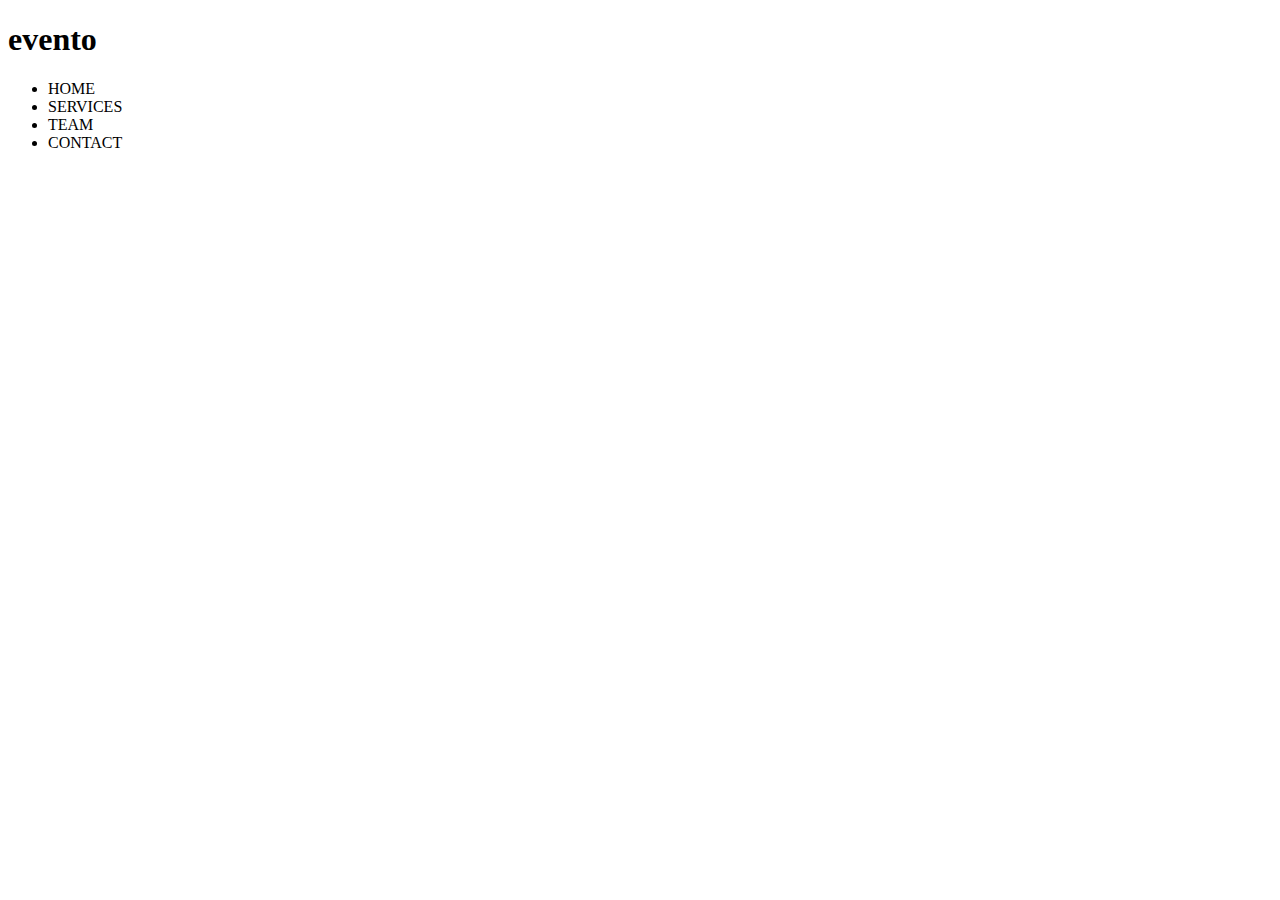
<file: index.html>
<!DOCTYPE html>
<html lang="en">

<head>
  <title>Welcome | evento</title>
</head>

<body>
  <div>
    <h1>evento</h1>
  </div>
  <div>
    <ul>
      <li>HOME</li>
      <li>SERVICES</li>
      <li>TEAM</li>
      <li>CONTACT</li>
    </ul>
  </div>
</body>

</html>
</file>
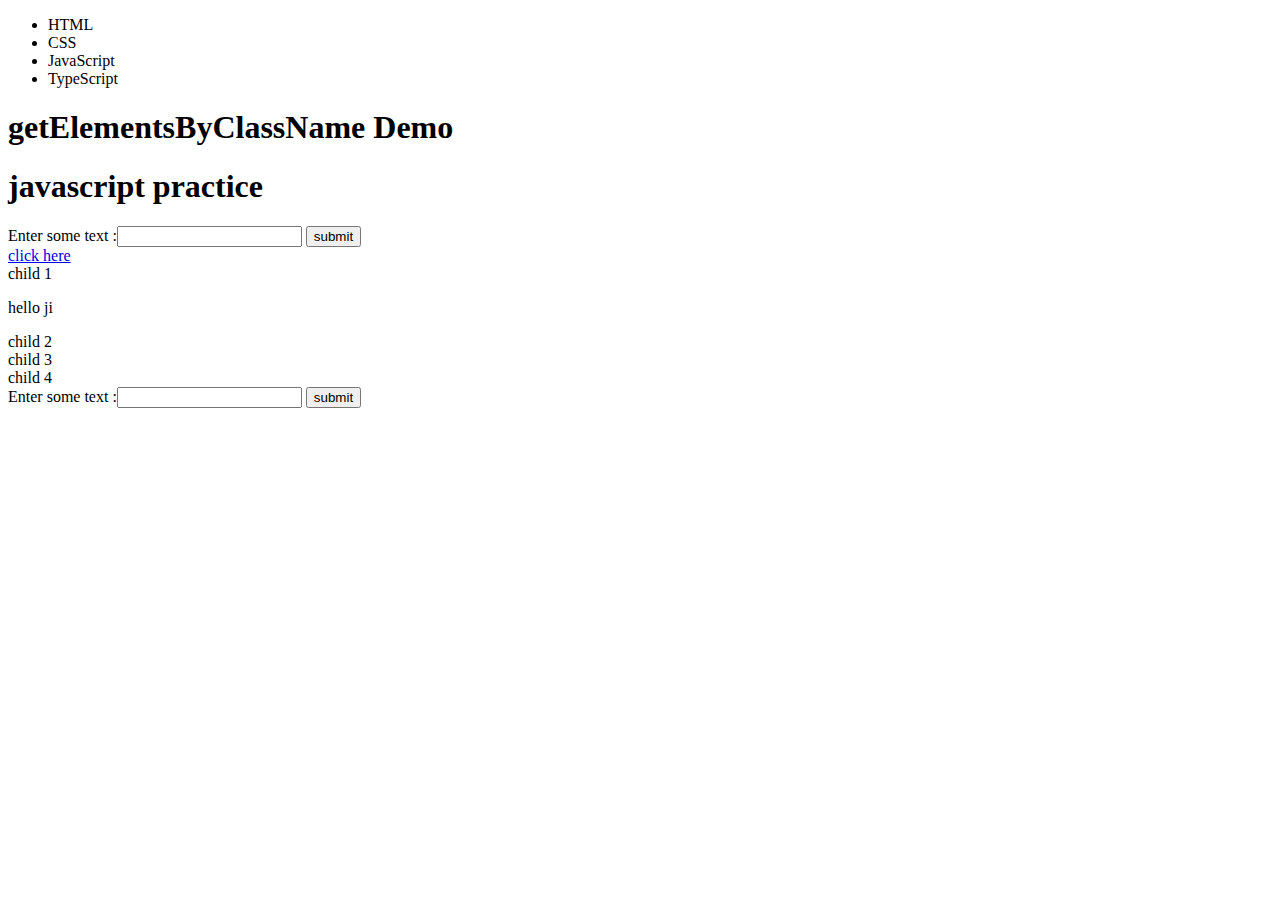
<file: Javascript_notes/index.html>
<!DOCTYPE html>
<html lang="en">

<head>
  <meta charset="UTF-8">
  <meta http-equiv="X-UA-Compatible" content="IE=edge">
  <meta name="viewport" content="width=device-width, initial-scale=1.0">

  <title>javascript practice</title>
  <style>

  </style>
</head>

<body>

  <header>
    <nav>
      <ul id="menu">
        <li class="item">HTML</li>
        <li class="item">CSS</li>
        <li class="item highlight">JavaScript</li>
        <li class="item">TypeScript</li>
      </ul>
    </nav>
    <h1>getElementsByClassName Demo</h1>
  </header>

  <h1>javascript practice</h1>
  <form action="none.html" method="post">
    Enter some text :<input type="text">
    <input type="button" value="submit" id="btn2">
  </form>
  <div class="container1" id="cont">
    <a href="www.google.com">click here</a>
    <div class="child" id="c1">child 1</div>
    <p id="p1">hello ji</p>
    <div class="child">child 2</div>
    <div class="child">child 3</div>
    <div class="child">child 4</div>
    <form action="none.html" method="post">
      Enter some text :<input type="text">
      <input type="button" name="btnname" value="submit" id="btn">
    </form>

    <script src="index.js"></script>
  </div>

</body>

</html>
</file>
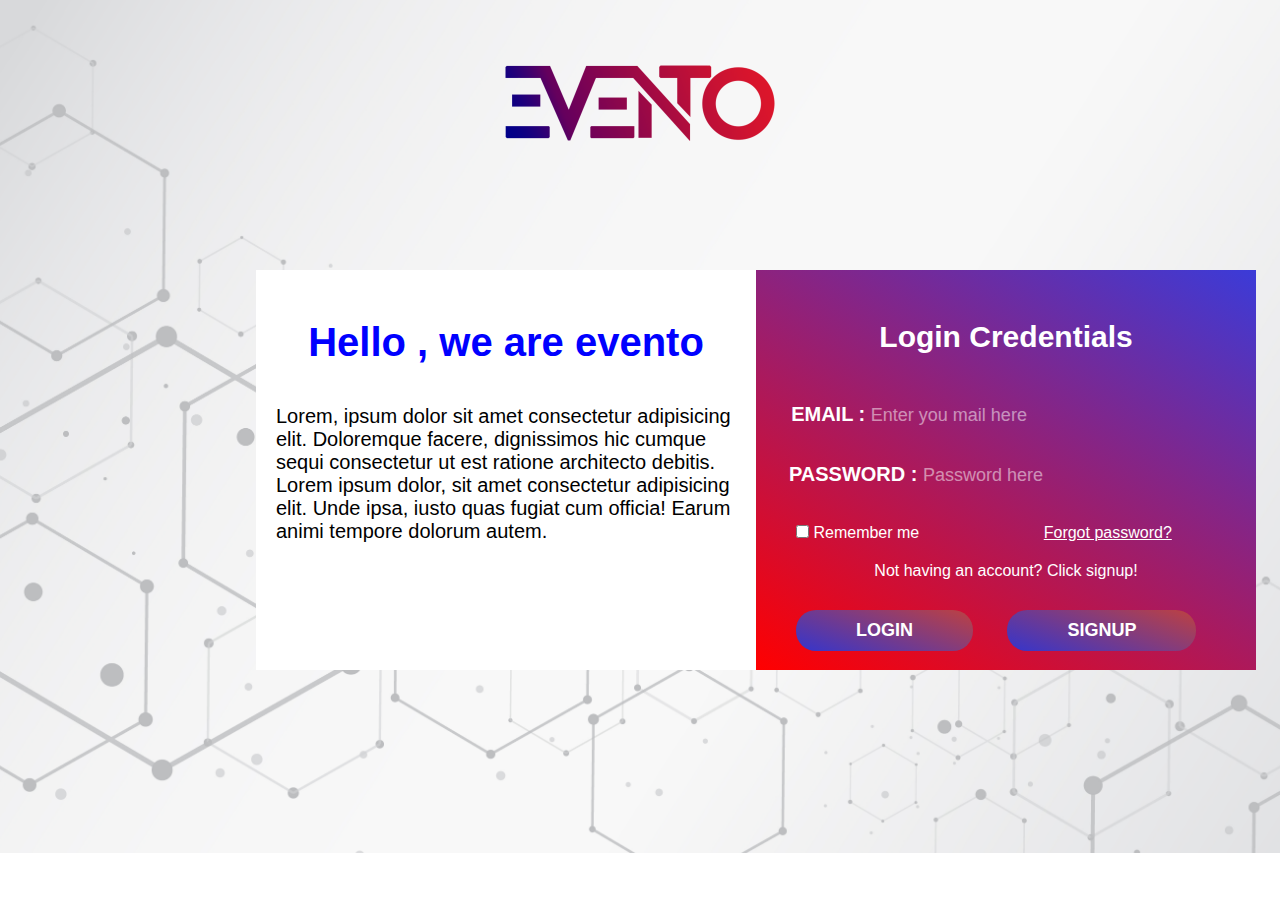
<file: login-page-p1/index.html>
<!DOCTYPE html>
<html lang="en">

<head>
  <title>Welcome | evento</title>
  <link rel="stylesheet" href="style.css">
</head>

<body>

  <div class="logo">
    <div class="image">
      <img src="evento_c.png" alt="">
    </div>


  </div>


  <div class="loginPage">

    <div class="demo">
      <div class="headline">
        <h2>Hello , we are evento</h2>
      </div>
      <div class="details">
        <p>
          Lorem, ipsum dolor sit amet consectetur adipisicing elit.
          Doloremque facere, dignissimos hic cumque sequi
          consectetur ut est ratione architecto debitis.
        </p>
        <p>
          Lorem ipsum dolor, sit amet consectetur adipisicing elit. Unde ipsa, iusto quas fugiat cum officia! Earum
          animi tempore dolorum autem.
        </p>
      </div>
    </div>

    <div class="log">
      <div class="intro">
        <h2>Login Credentials</h2>
      </div>
      <div class="email">
        <form action="#">
          <label for="#">EMAIL : </label>
          <input type="email" placeholder="Enter you mail here">
        </form>
      </div>

      <div class="password">
        <form action="#">
          <label for="#">PASSWORD : </label>
          <input type="password" placeholder="Password here">
        </form>
      </div>

      <div class="rem">

        <input type="checkbox" id="r1" name="r1" value="r1">
        <label for="r1"> Remember me</label>
        <a href="#">Forgot password?</a>
      </div>

      <div class="noacc">
        <p>Not having an account? Click signup!
        </p>
      </div>

      <div class="loginbtn">
        <button type="button">LOGIN</button>
      </div>
      <div class="signupbtn">
        <button type="button">SIGNUP</button>
      </div>
    </div>
  </div>

</body>

</html>
</file>
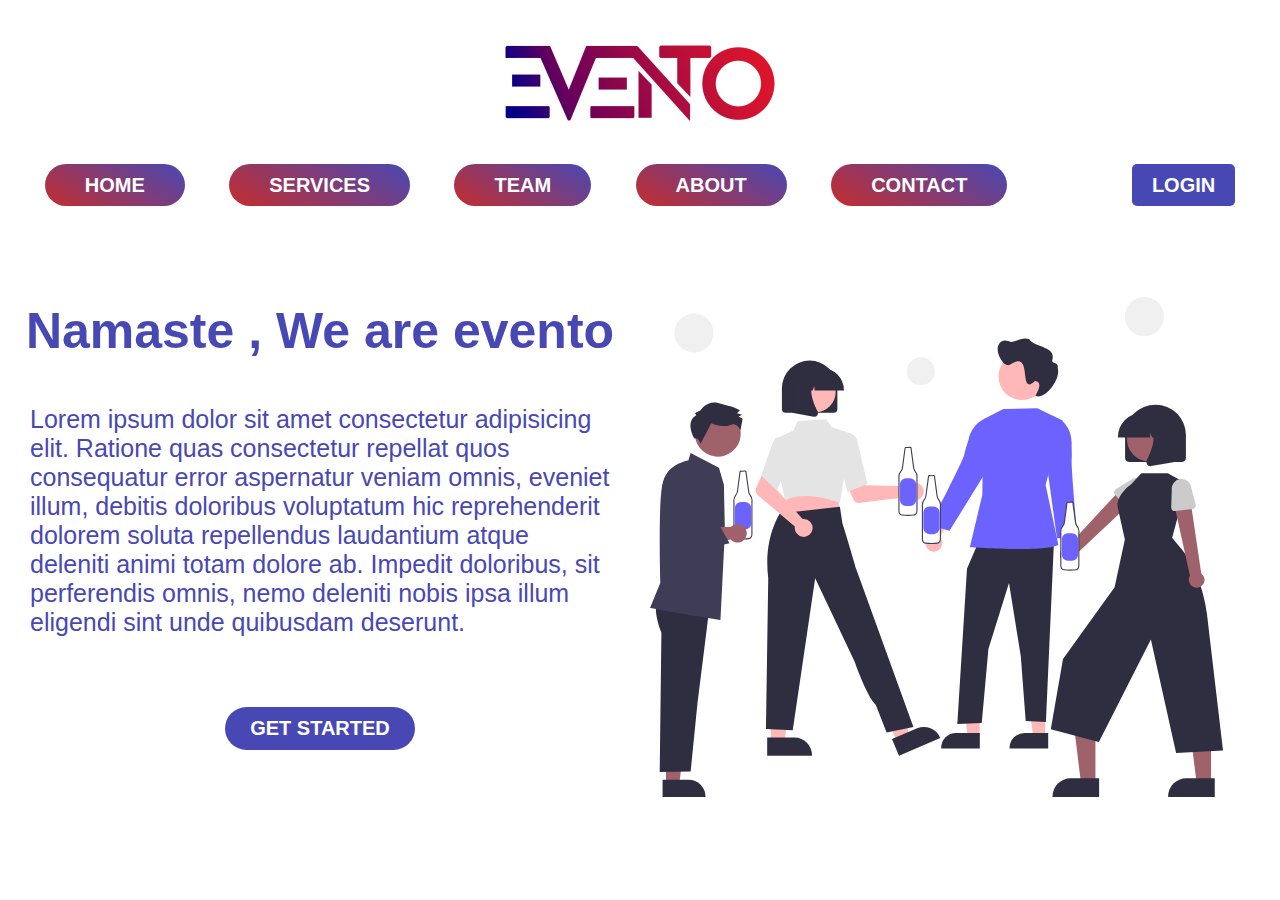
<file: landing-page+p1/landing_page/index.html>
<!DOCTYPE html>
<html lang="en">

<head>
  <meta charset="UTF-8">
  <meta http-equiv="X-UA-Compatible" content="IE=edge">
  <meta name="viewport" content="width=device-width, initial-scale=1.0">
  <link rel="stylesheet" href="style.css">
  <script src="script.js"></script>
  <title>evento | welcome</title>
</head>

<body>
  <div class="logo">
    <div class="image">
      <img src="evento_c.png" alt="">
    </div>
  </div>

  <div class="navbar">
    <div class="items">
      <ul>
        <li><a href="#">HOME</a></li>
        <li><a href="#">SERVICES</a></li>
        <li><a href="#">TEAM</a></li>
        <li><a href="#">ABOUT</a></li>
        <li><a href="#">CONTACT</a></li>
        <li id="login"><a href="#" onclick="myFunction()">LOGIN</a></li>
      </ul>
    </div>

  </div>

  <div class="flex-container">
    <div class="flex1">
      <h1>Namaste , We are evento</h1>
      <p>Lorem ipsum dolor sit amet consectetur adipisicing elit. Ratione quas consectetur repellat quos consequatur
        error aspernatur veniam omnis, eveniet illum, debitis doloribus voluptatum hic reprehenderit dolorem soluta
        repellendus laudantium atque deleniti animi totam dolore ab. Impedit doloribus, sit perferendis omnis, nemo
        deleniti nobis ipsa illum eligendi sint unde quibusdam deserunt.</p>
      <div class="btn">
        <button>GET STARTED</button>
      </div>
    </div>
    <div class="flex2">
      <img src="pp.svg" alt="">
    </div>

  </div>
  </div>
  </div>

</body>

</html>
</file>
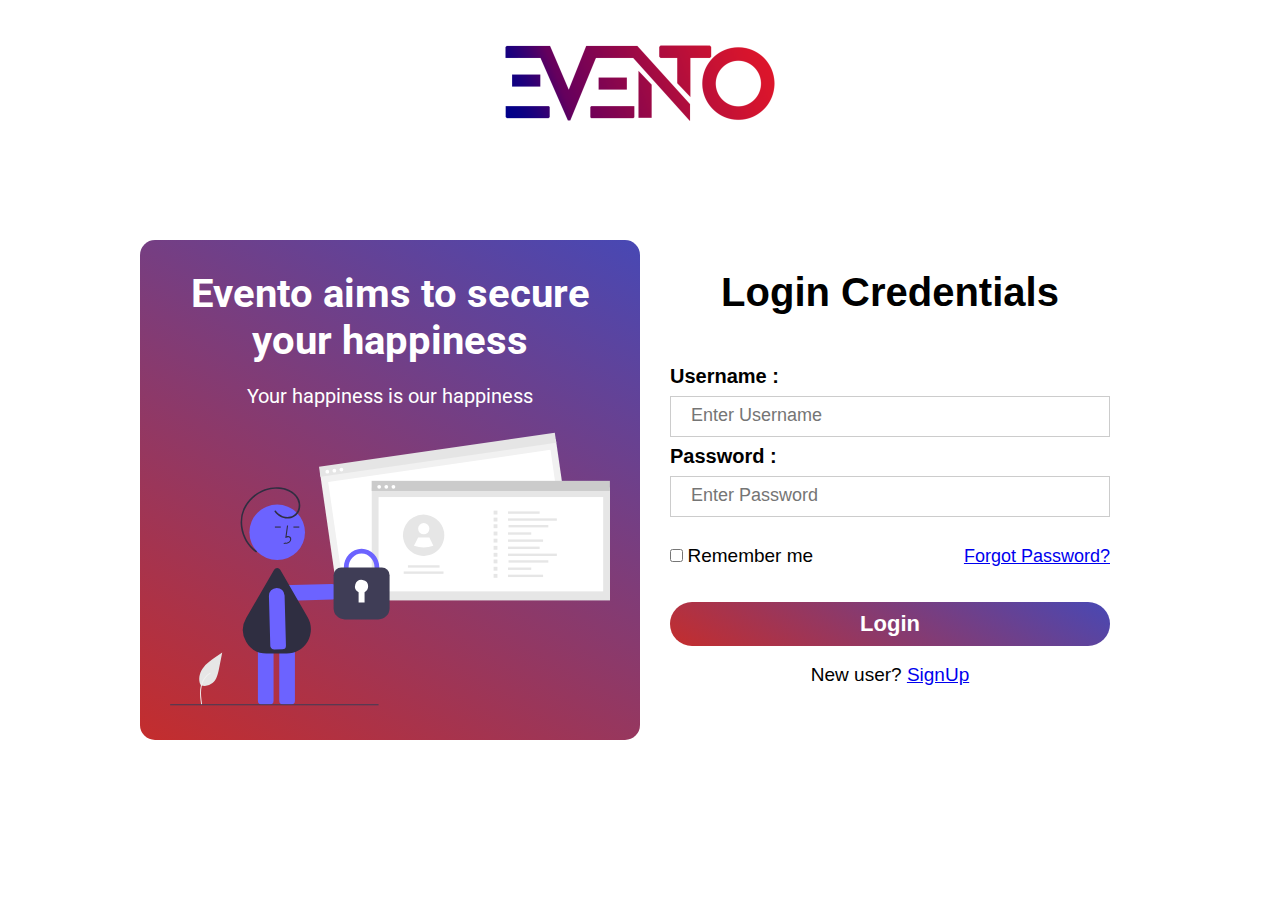
<file: landing-page+p1/login_page/login.html>
<!DOCTYPE html>
<html lang="en">

<head>
  <meta charset="UTF-8">
  <meta http-equiv="X-UA-Compatible" content="IE=edge">
  <meta name="viewport" content="width=device-width, initial-scale=1.0">
  <link rel="stylesheet" href="styleLogin.css">
  <title>Login</title>
</head>

<body>
  <header class="header">
    <div class="logo">
      <img src="evento_c.png" alt="logo">
    </div>

  </header>
  <section>
    <div class="container">

      <div class="left">
        <div class="tag">
          <h1>Evento aims to secure</h1>
          <h1> your happiness</h1>
        </div>
        <div class="para">
          <p>Your happiness is our happiness</p>
        </div>

        <img src="sc.svg" alt="login">
      </div>


      <div class="right">
        <div class="main">
          <h1>Login Credentials</h1>
        </div>



        <div class="container2">
          <label for="uname"><b>Username :</b></label>
          <input type="text" placeholder="Enter Username" name="uname" required>

          <label for="psw"><b>Password :</b></label>
          <input type="password" placeholder="Enter Password" name="psw" required>



          <div class="add">
            <div class="lef">
              <input type="checkbox" id="vehicle1" name="vehicle1" value="Bike">
              <label for="vehicle1"> Remember me</label><br>
            </div>
            <div class="rig">
              <a href="#">Forgot Password?</a>
            </div>

          </div>

          <button type="submit">Login</button>
          <label>

            <div class="nu">
              <p>New user? <a href="#">SignUp</a></p>
            </div>
        </div>

        </form>
      </div>
    </div>
  </section>
</body>

</html>
</file>
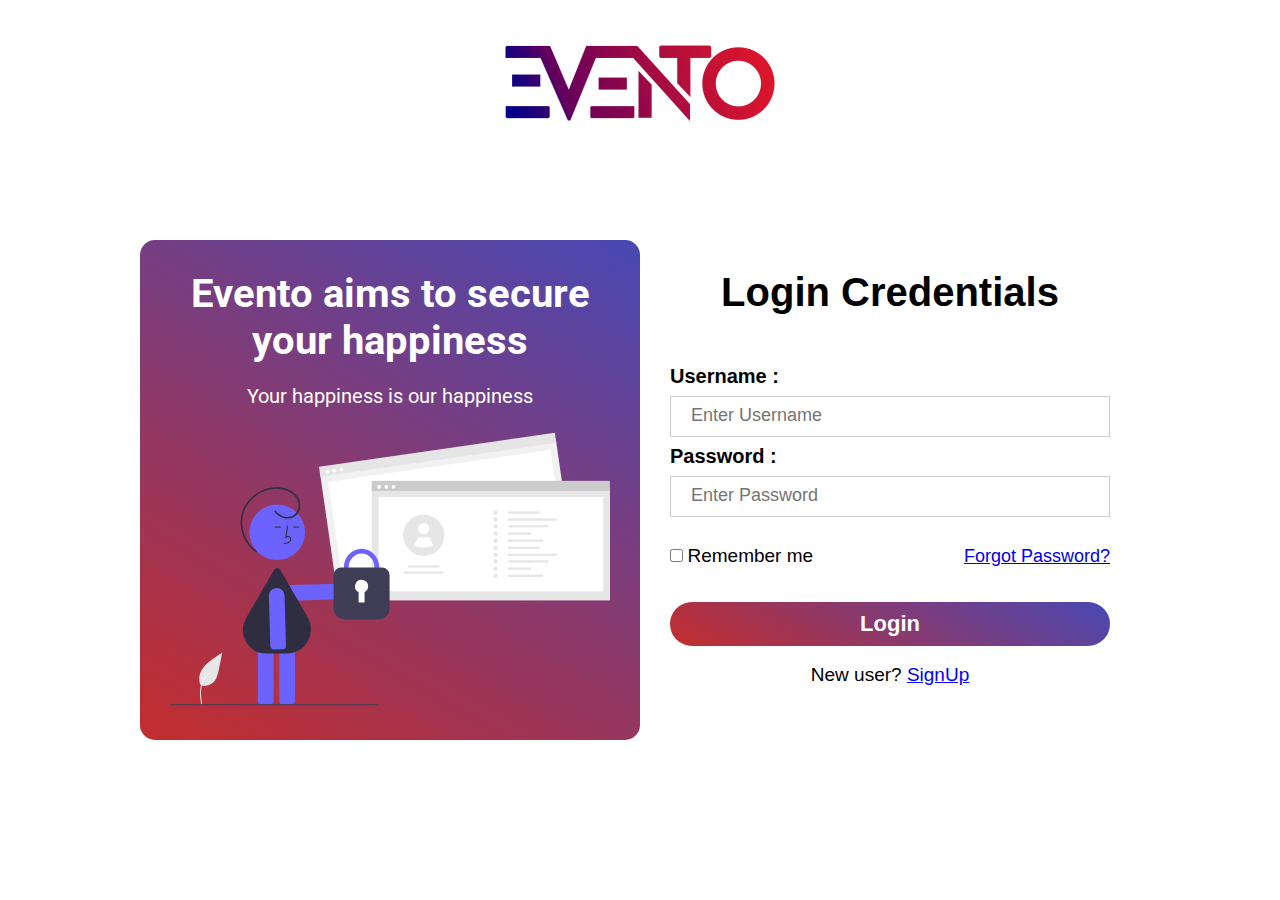
<file: landing-page+p1/landing_page/login_page/login.html>
<!DOCTYPE html>
<html lang="en">

<head>
  <meta charset="UTF-8">
  <meta http-equiv="X-UA-Compatible" content="IE=edge">
  <meta name="viewport" content="width=device-width, initial-scale=1.0">
  <link rel="stylesheet" href="styleLogin.css">
  <script src="loginscript.js"></script>
  <title>Login</title>
</head>

<body>
  <header class="header">
    <div class="logo">
      <img src="evento_c.png" alt="logo">
    </div>

  </header>
  <section>
    <div class="container" id="container">

      <div class="left" id="left">
        <div class="tag">
          <h1>Evento aims to secure</h1>
          <h1> your happiness</h1>
        </div>
        <div class="para">
          <p>Your happiness is our happiness</p>
        </div>

        <img src="sc.svg" alt="login">
      </div>


      <div class="right" id="login-page">
        <div class="main">
          <h1>Login Credentials</h1>
        </div>
        <div class="container2">
          <label for="uname"><b>Username :</b></label>
          <input type="text" placeholder="Enter Username" name="uname" required>

          <label for="psw"><b>Password :</b></label>
          <input type="password" placeholder="Enter Password" name="psw" required>

          <div class="add">
            <div class="lef">
              <input type="checkbox" id="vehicle1" name="vehicle1" value="Bike">
              <label for="vehicle1"> Remember me</label><br>
            </div>
            <div class="rig">
              <a href="#">Forgot Password?</a>
            </div>

          </div>

          <button type="submit" id="btn">Login</button>
          <label>

            <div class="nu">
              <p>New user? <button id="signup-btn" onclick="show_signup()">SignUp</button>
            </div>
        </div>
      </div>


      <div class="right-su" id="signup-page">
        <div class="main">
          <h1>Kindly Fill Details</h1>
        </div>
        <div class="container2">
          <label for="uname"><b>Full Name :</b></label>
          <input type="text" placeholder="Enter Full Name " name="uname" required>

          <label for="uname"><b>Set Username :</b></label>
          <input type="text" placeholder="Enter Username " name="uname" required>

          <label for="uname"><b>Email ID :</b></label>
          <input type="email" placeholder="Enter Email ID " name="uname" required>

          <label for="psw"><b>Password :</b></label>
          <input type="password" placeholder="Enter Password" name="psw" required>

          <button type="submit" id="btn">SignUp</button>
          <label>

            <div class="nu">
              <p>Already have an account? <button id="login-btn" onclick="show_login()">LogIn</button>
            </div>
        </div>
      </div>
    </div>
  </section>
</body>

</html>
</file>
<file: login-page-p1/style.css>
* {
  margin: 0;
  padding: 0;
  font-family: sans-serif;

}

body {
  background-image: url("hh.jpg");
  background-repeat: no-repeat;
  background-size: cover;
  width: 100%;
  height: 100%;

}

.logo{
margin-top: 50px;
}

.logo .image {

  text-align: center;
}
.logo .image img{
  height: 100px;
}
.loginPage {
  width: 1000px;
  height: 400px;
  top: 30%;
  left: 20%;
  position: absolute;

}

.loginPage .log {
  background-image: linear-gradient(30deg, red, rgb(59, 59, 216));
  width: 500px;
  height: 400px;
  float: right;

}

.loginPage .demo {
  width: 500px;
  height: 400px;
  float: left;
  background-color: white;
}

.loginPage .demo .headline {
  text-align: center;
  margin-top: 30px;
  padding: 20px;

}

.loginPage .demo .headline h2 {
  color: blue;
  font-weight: bold;
  font-size: 40px;
}

.loginPage .demo .details {
  padding: 20px;
}

.loginPage .demo .details p {
  font-size: 20px;
}

.loginPage .log .intro {
  text-align: center;
  margin-top: 30px;
  padding: 20px;
}

.loginPage .log .intro h2 {
  color: white;
  font-weight: bold;
  font-size: 30px;
}

.loginPage .email {
  text-align: center;
  padding: 20px;
}

.loginPage .log .email label {
  font-size: 20px;
  font-weight: bold;
  color: white;
}

.loginPage .log .email input {
  background-color: transparent;
  width: 350px;
  height: 40px;
  border: none;
  font-size: 20px;
  color: white;
}

*:focus {
  outline: none;
}

::placeholder {
  font-size: 18px;
  opacity: 0.5;
  color: white;
}


.loginPage .log .password {
  text-align: center;
  padding: 20px;
  padding-top: 0px;
}

.loginPage .log .password label {
  font-size: 20px;
  font-weight: bold;
  color: white;
}

.loginPage .log .password input {
  background-color: transparent;
  width: 300px;
  height: 40px;
  border: none;
  font-size: 20px;
  color: white;
}


.loginPage .log .loginbtn {
  text-align: left;
  margin-top: 20px;
  margin-left: 40px;
  display: inline-block;



}

.loginPage .log .loginbtn button {
  padding: 10px 60px 10px 60px;
  background-image: linear-gradient(200deg, rgb(190, 65, 65), rgb(53, 53, 204));
  border: none;
  border-radius: 20px;
  font-size: 18px;
  color: white;
  font-weight: bold;
  cursor: pointer;



}

.loginPage .log .loginbtn button:hover {
  color: blue;
  background-image: linear-gradient(200deg, rgb(209, 146, 146), rgb(120, 120, 202));
}


.loginPage .log .signupbtn button:hover {
  color: blue;
  background-image: linear-gradient(200deg, rgb(209, 146, 146), rgb(120, 120, 202));
}

.loginPage .log .signupbtn {
  text-align: right;
  display: inline-block;
  margin-left: 30px;

}


.loginPage .log .signupbtn button {
  padding: 10px 60px 10px 60px;
  background-image: linear-gradient(200deg, rgb(190, 65, 65), rgb(53, 53, 204));
  border: none;
  border-radius: 20px;
  font-size: 18px;
  color: white;
  font-weight: bold;
  cursor: pointer;
}

.loginPage .log .rem {
  padding: 10px;
  margin-left: 30px;


}

.loginPage .log .rem input {
  color: white;
}

.loginPage .log .rem label {
  color: white;

}

.loginPage .log .rem a {
  margin-left: 120px;
  color: white;

}

.loginPage .log .noacc {
  padding: 10px;
  text-align: center;
}

.loginPage .log .noacc p {
  color: white;


}
</file>
<file: landing-page+p1/landing_page/style.css>
* {
  padding: 0;
  margin: 0;
  font-family: sans-serif;
}

body {
  width: 100%;
  height: 100%;
  background-repeat: no-repeat;
  background-size: cover;
}

.logo {

  margin-top: 30px;

}

.logo .image {
  text-align: center;
}

.logo .image img {
  height: 100px;
}

.navbar .items {
  text-align: center;
  padding: 20px;
}

.navbar .items ul li {
  display: inline-block;
  padding: 20px;

}

.navbar .items ul li a {
  text-decoration: none;
  font-size: 20px;
  font-weight: bold;
  padding: 10px 40px;
  background-image: linear-gradient(30deg, rgb(196, 45, 45), rgb(72, 72, 180));
  color: white;
  border-radius: 50px;
}

.navbar .items ul li a:hover {


  background-image: linear-gradient(30deg, rgb(173, 134, 134), rgb(87, 87, 109));
}

#login {
  margin-left: 80px;
}

#login a {
  border-radius: 5px;
  padding: 10px 20px;
  background-image: linear-gradient(30deg, rgb(72, 72, 180), rgb(72, 72, 180));
  color: white;
}

#login a:hover {
  box-shadow: rgb(196, 177, 71) 0 1px 30px;
  background-image: linear-gradient(30deg, rgb(167, 65, 51), rgb(230, 230, 92));
}



.flex-container {
  margin-top: 50px;
  display: flex;
  justify-content: center;

}

.flex-container .flex1,
.flex2 {
  margin: 10px;
  height: 500px;
  width: 700px;
  font-size: 30px;
}

.flex-container .flex1 h1 {
  font-size: 50px;
  padding: 5px;
  color: rgb(72, 72, 180);
  text-align: center;
}

.flex-container .flex1 p {
  font-size: 25px;
  padding: 20px;
  margin-top: 20px;
  color: rgb(72, 72, 180);

}

.flex-container .flex1 .btn {
  margin-top: 50px;
  text-align: center;
}

.flex-container .flex1 .btn button {
  border-radius: 50px;
  padding: 10px 25px;
  background-image: linear-gradient(30deg, rgb(72, 72, 180), rgb(72, 72, 180));
  color: white;
  cursor: pointer;
  border: none;
  font-weight: bold;
  font-size: 20px;
}

.flex-container .flex1 .btn button:hover {
  box-shadow: rgb(196, 177, 71) 0 1px 30px;
  padding: 10px 20px;
  transition: 0.3s;
  background-image: linear-gradient(30deg, rgb(167, 65, 51), rgb(230, 230, 92));
}

.flex-container .flex2 img {
  height: 500px;
}

@media screen and (max-width: 1270px) {
  .navbar .items ul li {
    padding: 5px;
  }

  #login {
    margin-left: 0px;
  }

  .logo .image img {
    height: 80px;
  }

  .flex-container .flex1,
  .flex2 {
    margin: 10px;
    height: 600px;
    width: 550px;

  }

  .flex-container .flex2 img {
    height: 450px;
    padding-top: 50px;
  }

  .flex-container .flex1 h1 {
    font-size: 45px;
  }

  .flex-container .flex1 p {
    font-size: 23px;
  }
}
</file>
<file: landing-page+p1/login_page/styleLogin.css>
@import url('https://fonts.googleapis.com/css2?family=Roboto:wght@400&display=swap');

* {
  padding: 0px;
  margin: 0px;
  box-sizing: border-box;
}

body {
  font-family: sans-serif;
}

.header {
  margin-top: 30px;
}

.header .logo {

  display: flex;
  justify-content: center;
  align-items: center;
}

.header .logo img {
  height: 100px;
  text-align: center;
}

section {
  height: 80vh;
  display: flex;
  justify-content: center;
  align-items: center;
}

.container {

  width: 1000px;
  height: 500px;
  display: flex;

}

.container .right {

  border-radius: 25px;
  width: 50%;
  height: 100%;
  padding: 30px;

}

.container .left {
  padding: 30px;
  width: 50%;
  height: 100%;
  display: flex;
  background-image: linear-gradient(30deg, rgb(196, 45, 45), rgb(72, 72, 180));
  flex-direction: column;
  border-radius: 15px;


}

.container .left .tag {

  text-align: center;

}

.container .left .tag h1 {
  font-size: 40px;
  color: white;
  font-family: 'Roboto', sans-serif;
}

.container .left .para {
  text-align: center;
  font-family: 'Roboto', sans-serif;
  padding: 20px;
}

.container .left .para p {
  font-size: 20px;
  color: white;
}

.container .left img {
  height: 300px;
}

.container .right .main {
  text-align: center;

}

.container .right .main h1 {
  font-size: 40px;
}

.container .right .container2 {
  margin-top: 50px;
}

.container .right .container2 label {
  font-size: 20px;
}

::placeholder {
  font-size: 18px;
}

input[type=text],
input[type=password] {
  width: 100%;
  padding: 12px 20px;
  margin: 8px 0;
  display: inline-block;
  border: 1px solid #ccc;
  box-sizing: border-box;
}

button {
  background-image: linear-gradient(30deg, rgb(196, 45, 45), rgb(72, 72, 180));
  color: white;
  padding: 9px 20px;
  margin: 8px 0;
  border: none;
  cursor: pointer;
  width: 100%;
  font-size: 22px;
  margin-top: 15px;
  border-radius: 25px;
  font-weight: bold;
}
.container .container2 .add{
padding: 20px 0px;
display: flex;
justify-content: space-between;
text-align: center;
align-items: center;
}
.container .container2 .add .rig a{
  font-size: 18px;
}
.container .container2 .add .lef label{
  font-size: 19px;
}
.container .container2 .nu{
text-align: center;
padding: 10px;
}
.container .container2 .nu p{
  font-size: 19px;
}
</file>
<file: landing-page+p1/landing_page/login_page/styleLogin.css>
@import url('https://fonts.googleapis.com/css2?family=Roboto:wght@400&display=swap');

* {
  padding: 0px;
  margin: 0px;
  box-sizing: border-box;
}

body {
  font-family: sans-serif;
}

.header {
  margin-top: 30px;
}

.header .logo {

  display: flex;
  justify-content: center;
  align-items: center;
}

.header .logo img {
  height: 100px;
  text-align: center;
}

section {
  height: 80vh;
  display: flex;
  justify-content: center;
  align-items: center;
}

.container {

  width: 1000px;
  height: 500px;
  display: flex;
}

.container .right {

  border-radius: 25px;
  width: 50%;
  height: 100%;
  padding: 30px;


}

.container .left {
  padding: 30px;
  width: 50%;
  height: 100%;
  display: flex;
  background-image: linear-gradient(30deg, rgb(196, 45, 45), rgb(72, 72, 180));
  flex-direction: column;
  border-radius: 15px;


}

.container .left .tag {

  text-align: center;

}

.container .left .tag h1 {
  font-size: 40px;
  color: white;
  font-family: 'Roboto', sans-serif;
}

.container .left .para {
  text-align: center;
  font-family: 'Roboto', sans-serif;
  padding: 20px;
}

.container .left .para p {
  font-size: 20px;
  color: white;
}

.container .left img {
  height: 300px;
}

.container .right .main {
  text-align: center;

}

.container .right .main h1 {
  font-size: 40px;
}

.container .right .container2 {
  margin-top: 50px;
}

.container .right .container2 label {
  font-size: 20px;
}

::placeholder {
  font-size: 18px;
}

input[type=text],
input[type=password],
input[type=email] {
  width: 100%;
  padding: 12px 20px;
  margin: 8px 0;
  display: inline-block;
  border: 1px solid #ccc;
  box-sizing: border-box;
}

.container .container2 #btn {
  background-image: linear-gradient(30deg, rgb(196, 45, 45), rgb(72, 72, 180));
  color: white;
  padding: 9px 20px;
  margin: 8px 0;
  border: none;
  cursor: pointer;
  width: 100%;
  font-size: 22px;
  margin-top: 15px;
  border-radius: 25px;
  font-weight: bold;
}

.container .container2 .add {
  padding: 20px 0px;
  display: flex;
  justify-content: space-between;
  text-align: center;
  align-items: center;
}

.container .container2 .add .rig a {
  font-size: 18px;
}

.container .container2 .add .lef label {
  font-size: 19px;
}

.container .container2 .nu {
  text-align: center;
  padding: 10px;
}

.container .container2 .nu p {
  font-size: 19px;
}

#signup-btn {
  background: none;
  border: none;
  font-size: 19px;
  text-decoration: underline;
  color: blue;
  cursor: pointer;
}


.container .right-su {
  display: none;
  border-radius: 25px;
  width: 50%;
  height: 100%;
  padding: 15px 30px 30px 30px;
}

.container .right-su .main {
  text-align: center;
  padding-bottom: 20px;
}

.container .right-su .main h1 {
  font-size: 40px;
}

#login-btn {
  background: none;
  border: none;
  font-size: 19px;
  text-decoration: underline;
  color: blue;
  cursor: pointer;
}
</file>
